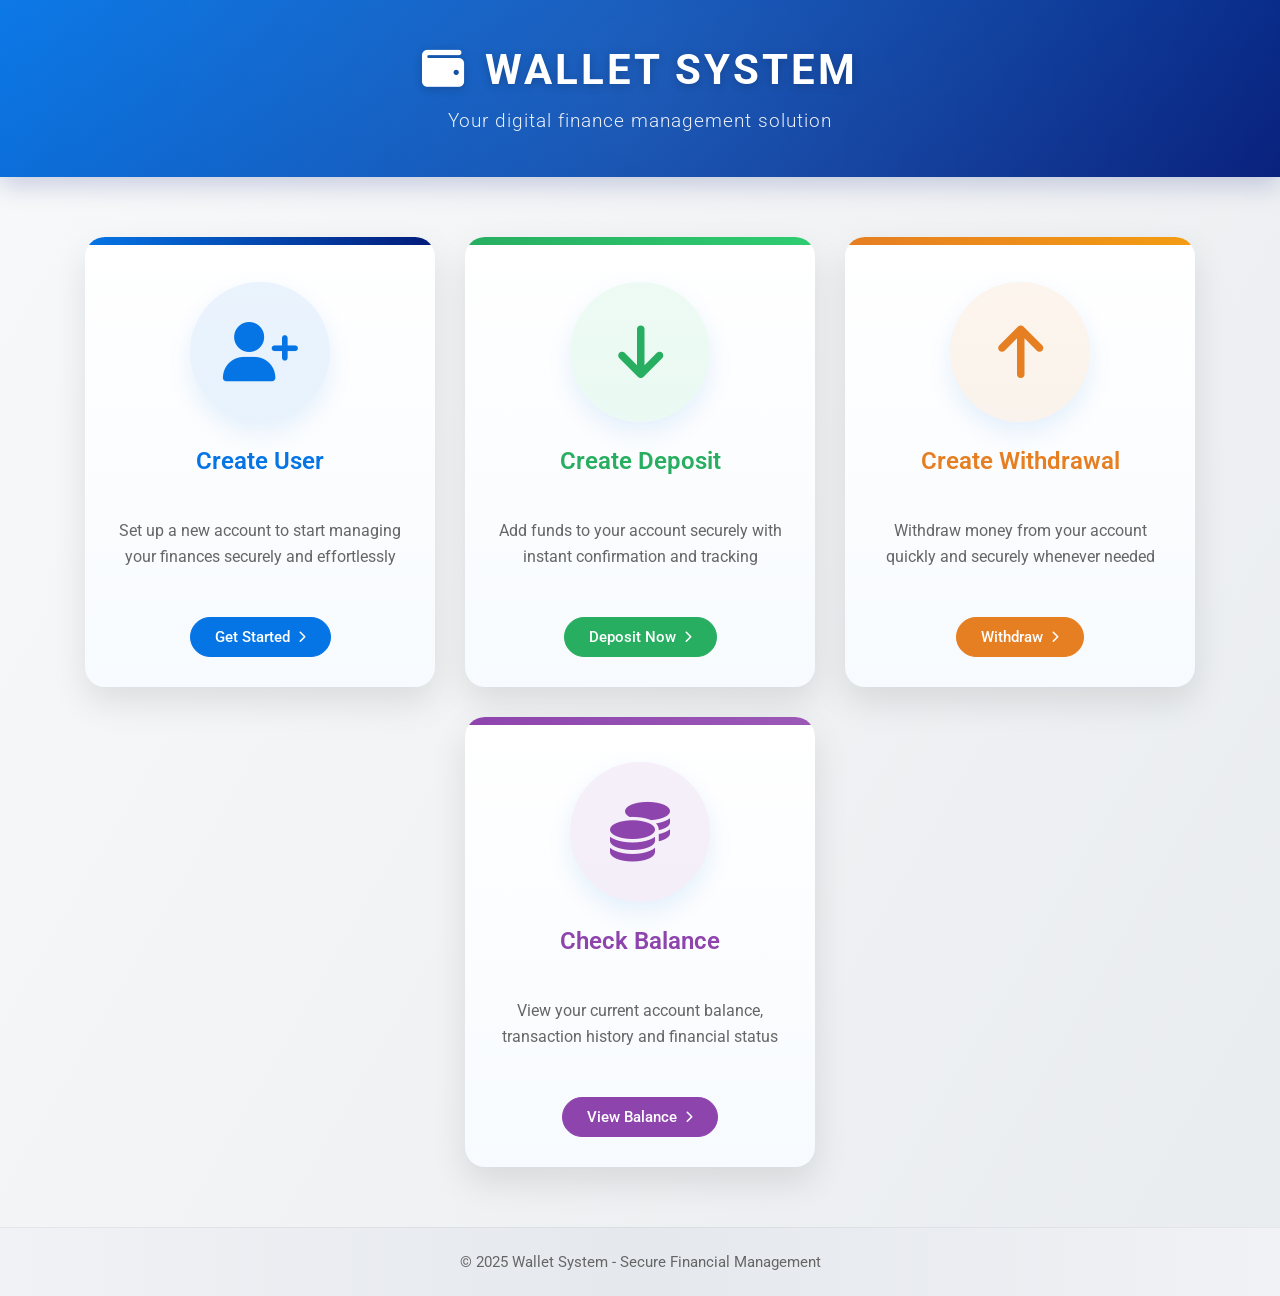
<file: frontend/index.html>
<!DOCTYPE html>
<html lang="en">
<head>
  <meta charset="UTF-8">
  <title>Wallet System</title>
  <link rel="preconnect" href="https://fonts.googleapis.com">
  <link rel="preconnect" href="https://fonts.gstatic.com" crossorigin>
  <link href="https://fonts.googleapis.com/css2?family=Roboto:wght@300;400;500;700&display=swap" rel="stylesheet">
  <link rel="stylesheet" href="https://cdnjs.cloudflare.com/ajax/libs/font-awesome/6.4.0/css/all.min.css">
  <link rel="stylesheet" href="css/common.css">
  <link rel="stylesheet" href="css/index.css">
</head>
<body>
  <header>
    <div class="logo-container">
      <div class="logo-icon"><i class="fas fa-wallet"></i></div>
      <div class="logo-text">WALLET SYSTEM</div>
    </div>
    <div class="subtitle">Your digital finance management solution</div>
  </header>

  <div class="container">
    <div class="card" onclick="location.href='create-user.html'">
      <div class="card-icon-wrapper">
        <div class="card-icon"><i class="fas fa-user-plus"></i></div>
      </div>
      <h3>Create User</h3>
      <p>Set up a new account to start managing your finances securely and effortlessly</p>
      <div class="card-button" onclick="location.href='create-user.html'">Get Started <i class="fas fa-chevron-right"></i></div>
    </div>

    <div class="card" onclick="location.href='deposit.html'">
      <div class="card-icon-wrapper">
        <div class="card-icon"><i class="fas fa-arrow-down"></i></div>
      </div>
      <h3>Create Deposit</h3>
      <p>Add funds to your account securely with instant confirmation and tracking</p>
      <div class="card-button" onclick="location.href='deposit.html'">Deposit Now <i class="fas fa-chevron-right"></i></div>
    </div>

    <div class="card" onclick="location.href='withdraw.html'">
      <div class="card-icon-wrapper">
        <div class="card-icon"><i class="fas fa-arrow-up"></i></div>
      </div>
      <h3>Create Withdrawal</h3>
      <p>Withdraw money from your account quickly and securely whenever needed</p>
      <div class="card-button" onclick="location.href='withdraw.html'">Withdraw <i class="fas fa-chevron-right"></i></div>
    </div>

    <div class="card" onclick="location.href='balance.html'">
      <div class="card-icon-wrapper">
        <div class="card-icon"><i class="fas fa-coins"></i></div>
      </div>
      <h3>Check Balance</h3>
      <p>View your current account balance, transaction history and financial status</p>
      <div class="card-button" onclick="location.href='balance.html'">View Balance <i class="fas fa-chevron-right"></i></div>
    </div>
  </div>

  <footer>
    © 2025 Wallet System - Secure Financial Management
  </footer>
</body>
</html>
</file>
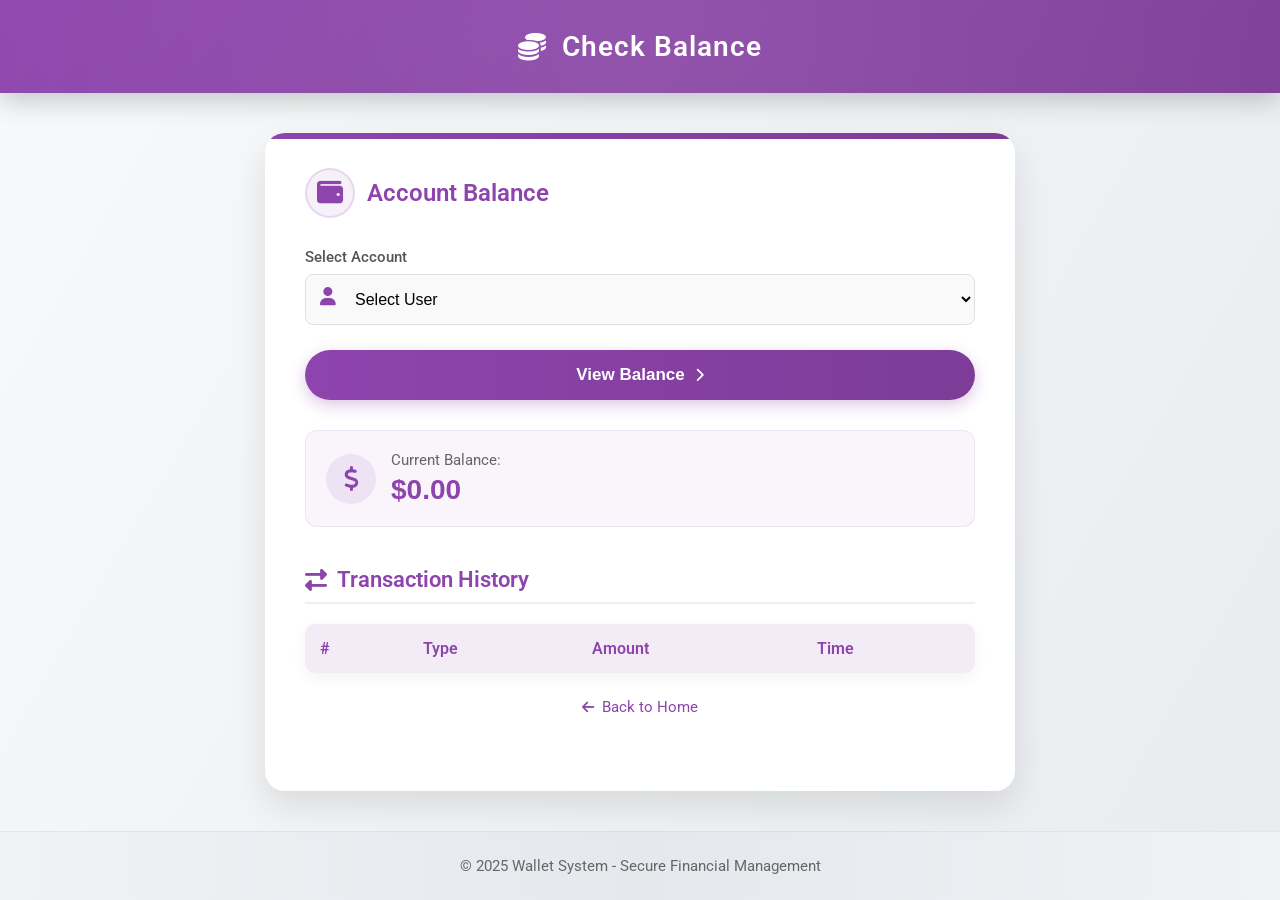
<file: frontend/balance.html>
<!DOCTYPE html>
<html lang="en">
<head>
  <meta charset="UTF-8">
  <title>Check Balance | Wallet System</title>
  <link rel="preconnect" href="https://fonts.googleapis.com">
  <link rel="preconnect" href="https://fonts.gstatic.com" crossorigin>
  <link href="https://fonts.googleapis.com/css2?family=Roboto:wght@300;400;500;700&display=swap" rel="stylesheet">
  <link rel="stylesheet" href="https://cdnjs.cloudflare.com/ajax/libs/font-awesome/6.4.0/css/all.min.css">
  <link rel="stylesheet" href="css/common.css">
  <link rel="stylesheet" href="css/balance.css">
</head>
<body>
  <header>
    <div class="header-content">
      <i class="fas fa-coins header-icon"></i>
      Check Balance
    </div>
  </header>

  <div class="form-container">
    <div class="form-title">
      <i class="fas fa-wallet"></i>
      Account Balance
    </div>
    
    <div class="input-group">
      <label for="balanceUserId">Select Account</label>
      <i class="fas fa-user"></i>
      <select id="balanceUserId">
        <option value="">Select User</option>
      </select>
    </div>
    
    <button onclick="checkUserBalance()">View Balance <i class="fas fa-chevron-right"></i></button>
    
    <div class="balance-container">
      <div class="balance-icon">
        <i class="fas fa-dollar-sign"></i>
      </div>
      <div class="balance-info">
        <div class="balance-label">Current Balance:</div>
        <input type="text" id="userBalance" readonly value="$0.00">
      </div>
    </div>
    
    <div class="transactions-section">
      <div class="section-title">
        <i class="fas fa-exchange-alt"></i>
        Transaction History
      </div>
      
      <table id="transactionsTable">
        <thead>
          <tr>
            <th>#</th>
            <th>Type</th>
            <th>Amount</th>
            <th>Time</th>
          </tr>
        </thead>
        <tbody>
          <!-- Transactions will be loaded here -->
        </tbody>
      </table>
    </div>
    
    <div class="back-link">
      <a href="index.html"><i class="fas fa-arrow-left"></i> Back to Home</a>
    </div>
  </div>

  <footer>
    © 2025 Wallet System - Secure Financial Management
  </footer>

  <script src="script.js"></script>
  <script>
    loadUsers('balanceUserId');
  </script>
</body>
</html>
</file>
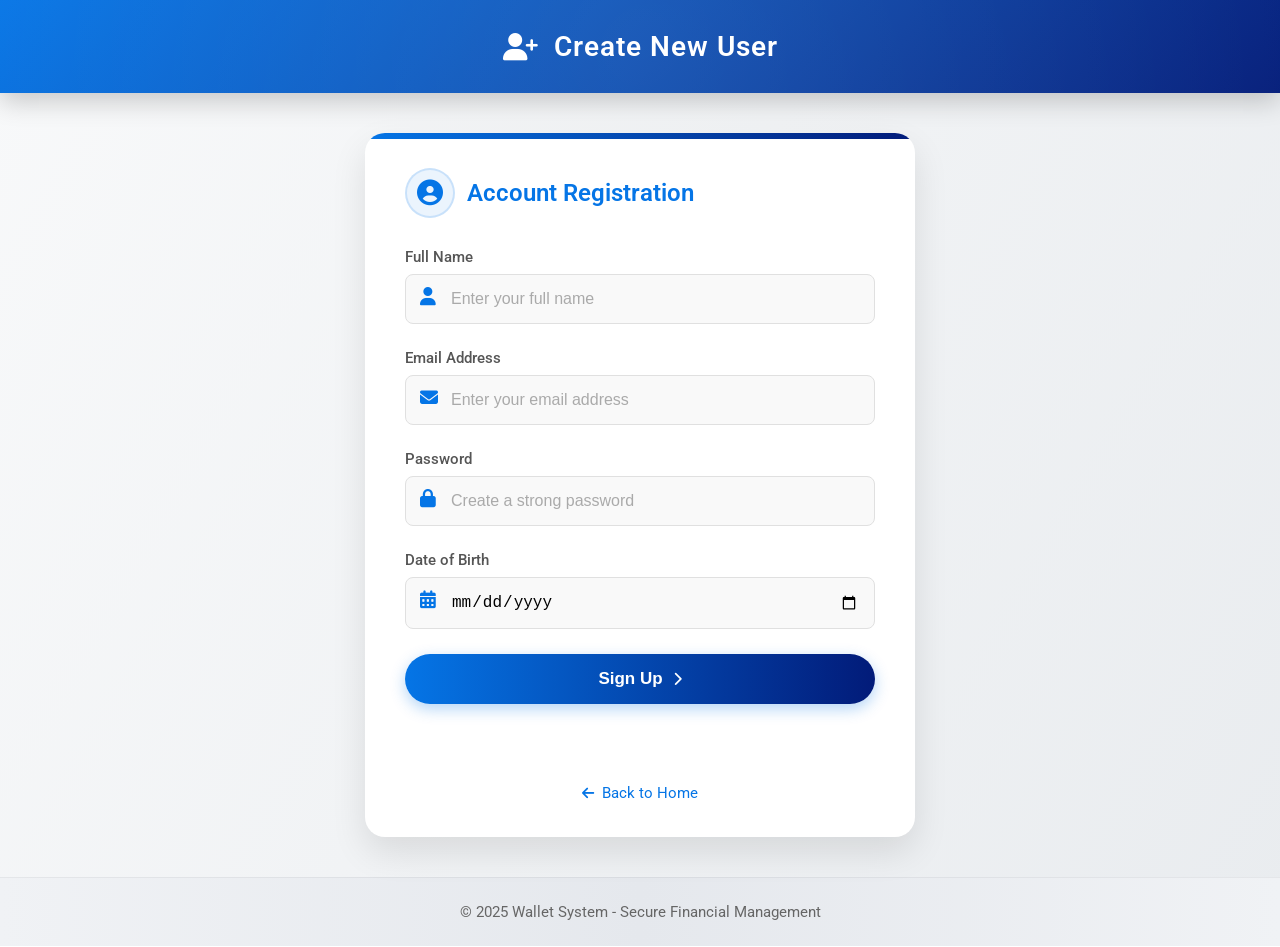
<file: frontend/create-user.html>
<!DOCTYPE html>
<html lang="en">
<head>
  <meta charset="UTF-8">
  <title>Create New User | Wallet System</title>
  <link rel="preconnect" href="https://fonts.googleapis.com">
  <link rel="preconnect" href="https://fonts.gstatic.com" crossorigin>
  <link href="https://fonts.googleapis.com/css2?family=Roboto:wght@300;400;500;700&display=swap" rel="stylesheet">
  <link rel="stylesheet" href="https://cdnjs.cloudflare.com/ajax/libs/font-awesome/6.4.0/css/all.min.css">
  
  <link rel="stylesheet" href="css/common.css">
  <link rel="stylesheet" href="css/create-user.css">
</head>
<body>
  <header>
    <div class="header-content">
      <i class="fas fa-user-plus header-icon"></i>
      Create New User
    </div>
  </header>

  <div class="form-container">
    <div class="form-title">
      <i class="fas fa-user-circle"></i>
      Account Registration
    </div>
    
    <div class="input-group">
      <label for="name">Full Name</label>
      <i class="fas fa-user"></i>
      <input type="text" id="name" placeholder="Enter your full name">
    </div>
    
    <div class="input-group">
      <label for="email">Email Address</label>
      <i class="fas fa-envelope"></i>
      <input type="email" id="email" placeholder="Enter your email address">
    </div>
    
    <div class="input-group">
      <label for="password">Password</label>
      <i class="fas fa-lock"></i>
      <input type="password" id="password" placeholder="Create a strong password">
    </div>
    
    <div class="input-group">
      <label for="dob">Date of Birth</label>
      <i class="fas fa-calendar-alt"></i>
      <input type="date" id="dob">
    </div>
    
    <button onclick="createUser()">Sign Up <i class="fas fa-chevron-right"></i></button>
    
    <div id="userResult" class="result-message"></div>
    
    <div class="back-link">
      <a href="index.html"><i class="fas fa-arrow-left"></i> Back to Home</a>
    </div>
  </div>

  <footer>
    © 2025 Wallet System - Secure Financial Management
  </footer>

  <script src="script.js"></script>
</body>
</html>
</file>
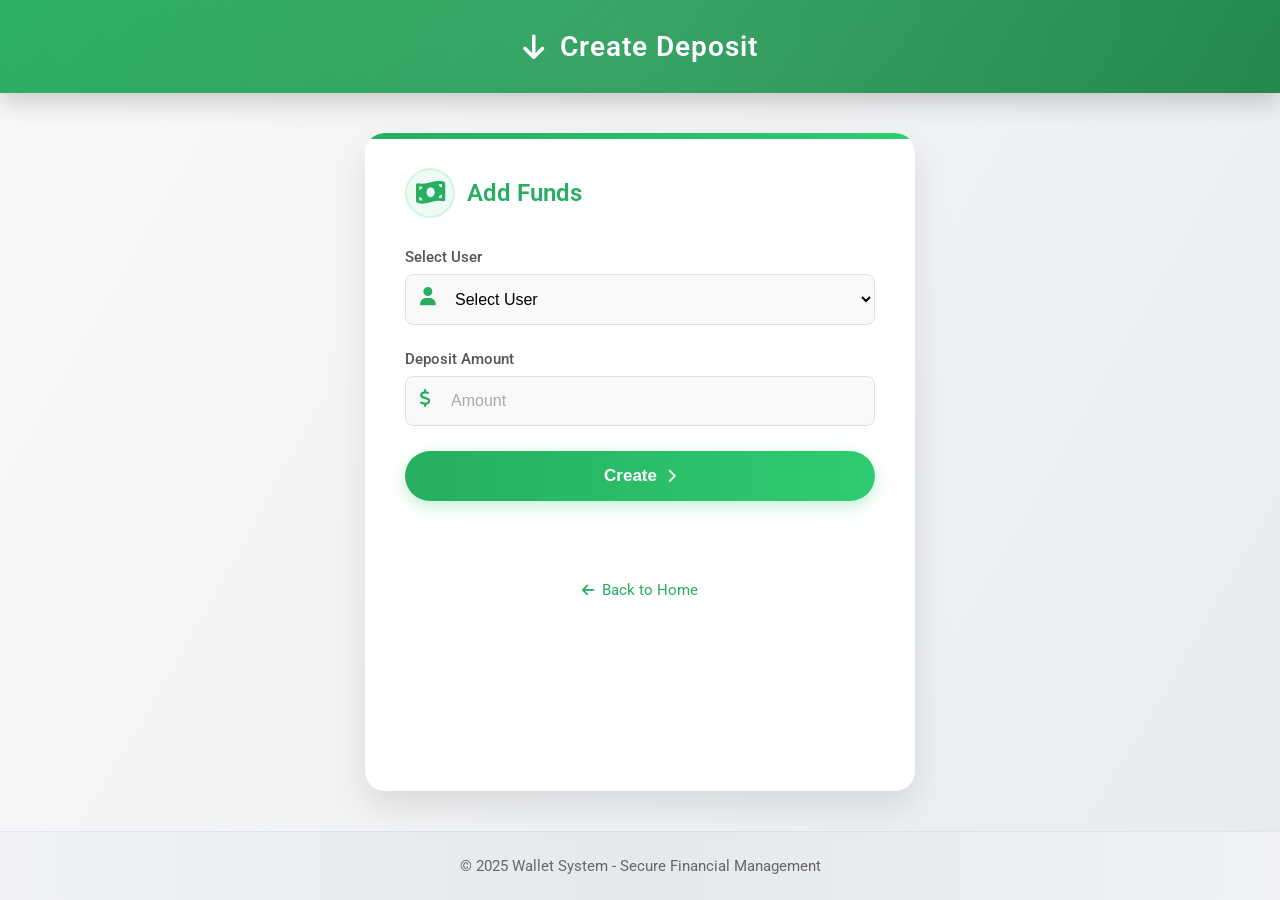
<file: frontend/deposit.html>
<!DOCTYPE html>
<html lang="en">
<head>
  <meta charset="UTF-8">
  <title>Create Deposit | Wallet System</title>
  <link rel="preconnect" href="https://fonts.googleapis.com">
  <link rel="preconnect" href="https://fonts.gstatic.com" crossorigin>
  <link href="https://fonts.googleapis.com/css2?family=Roboto:wght@300;400;500;700&display=swap" rel="stylesheet">
  <link rel="stylesheet" href="https://cdnjs.cloudflare.com/ajax/libs/font-awesome/6.4.0/css/all.min.css">
  <link rel="stylesheet" href="css/common.css">
  <link rel="stylesheet" href="css/deposit.css">
</head>
<body>
  <header>
    <div class="header-content">
      <i class="fas fa-arrow-down header-icon"></i>
      Create Deposit
    </div>
  </header>

  <div class="form-container">
    <div class="form-title">
      <i class="fas fa-money-bill-wave"></i>
      Add Funds
    </div>
    
    <div class="input-group">
      <label for="depositUserId">Select User</label>
      <i class="fas fa-user"></i>
      <select id="depositUserId">
        <option value="">Select User</option>
      </select>
    </div>
    
    <div class="input-group">
      <label for="depositAmount">Deposit Amount</label>
      <i class="fas fa-dollar-sign"></i>
      <input type="number" id="depositAmount" placeholder="Amount">
    </div>
    
    <button onclick="makeDeposit()">Create <i class="fas fa-chevron-right"></i></button>
    
    <div id="depositResult"></div>
    
    <div class="back-link">
      <a href="index.html"><i class="fas fa-arrow-left"></i> Back to Home</a>
    </div>
  </div>

  <footer>
    © 2025 Wallet System - Secure Financial Management
  </footer>

  <script src="script.js"></script>
  <script>
    loadUsers('depositUserId');
  </script>
</body>
</html>
</file>
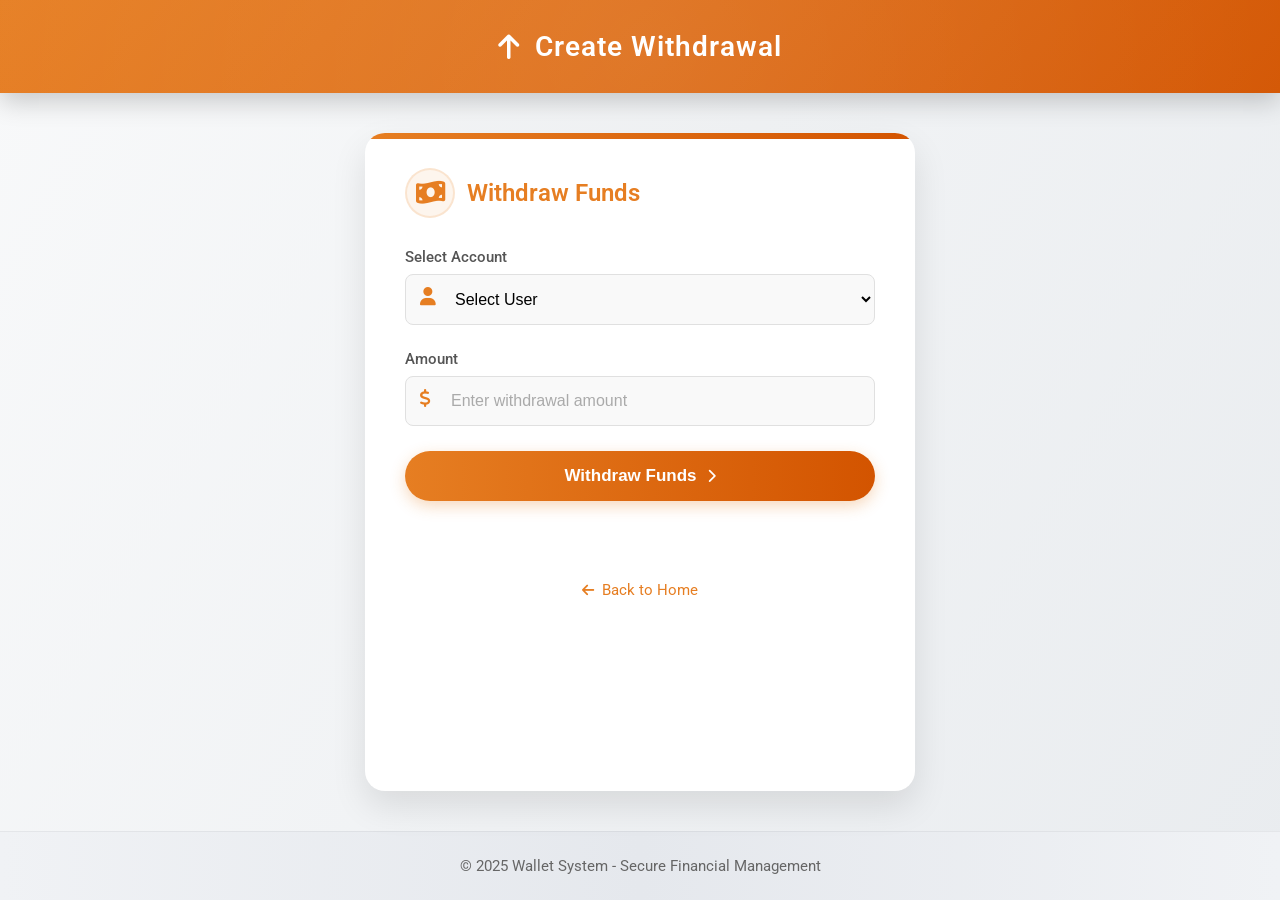
<file: frontend/withdraw.html>
<!DOCTYPE html>
<html lang="en">
<head>
  <meta charset="UTF-8">
  <title>Create Withdrawal | Wallet System</title>
  <link rel="preconnect" href="https://fonts.googleapis.com">
  <link rel="preconnect" href="https://fonts.gstatic.com" crossorigin>
  <link href="https://fonts.googleapis.com/css2?family=Roboto:wght@300;400;500;700&display=swap" rel="stylesheet">
  <link rel="stylesheet" href="https://cdnjs.cloudflare.com/ajax/libs/font-awesome/6.4.0/css/all.min.css">
  <link rel="stylesheet" href="css/common.css">
  <link rel="stylesheet" href="css/withdraw.css">
</head>
<body>
  <header>
    <div class="header-content">
      <i class="fas fa-arrow-up header-icon"></i>
      Create Withdrawal
    </div>
  </header>

  <div class="form-container">
    <div class="form-title">
      <i class="fas fa-money-bill-wave"></i>
      Withdraw Funds
    </div>
    
    <div class="input-group">
      <label for="withdrawUserId">Select Account</label>
      <i class="fas fa-user"></i>
      <select id="withdrawUserId">
        <option value="">Select User</option>
      </select>
    </div>
    
    <div class="input-group">
      <label for="withdrawAmount">Amount</label>
      <i class="fas fa-dollar-sign"></i>
      <input type="number" id="withdrawAmount" placeholder="Enter withdrawal amount">
    </div>
    
    <button onclick="makeWithdrawal()">Withdraw Funds <i class="fas fa-chevron-right"></i></button>
    
    <div id="withdrawResult"></div>
    
    <div class="back-link">
      <a href="index.html"><i class="fas fa-arrow-left"></i> Back to Home</a>
    </div>
  </div>

  <footer>
    © 2025 Wallet System - Secure Financial Management
  </footer>

  <script src="script.js"></script>
  <script>
    loadUsers('withdrawUserId');
  </script>
</body>
</html>
</file>
<file: frontend/css/common.css>
* {
    margin: 0;
    padding: 0;
    box-sizing: border-box;
  }
  
  body {
    font-family: 'Roboto', sans-serif;
    background: linear-gradient(120deg, #f8f9fa, #e9ecef);
    color: #333;
    min-height: 100vh;
    display: flex;
    flex-direction: column;
  }
  
  header {
    color: white;
    text-align: center;
    padding: 30px 20px;
    box-shadow: 0 8px 25px rgba(0,0,0,0.2);
    position: relative;
    overflow: hidden;
    font-size: 28px;
    font-weight: 600;
    letter-spacing: 1px;
  }
  
  header::before {
    content: '';
    position: absolute;
    top: -50%;
    left: -50%;
    width: 200%;
    height: 200%;
    background: radial-gradient(circle, rgba(255,255,255,0.1) 0%, rgba(255,255,255,0) 70%);
    z-index: 0;
  }
  
  .header-content {
    position: relative;
    z-index: 1;
    display: flex;
    align-items: center;
    justify-content: center;
  }
  
  .header-icon {
    margin-right: 15px;
    font-size: 28px;
  }
  
  .form-container {
    width: 100%;
    margin: 40px auto;
    padding: 35px 40px;
    background: white;
    border-radius: 20px;
    box-shadow: 0 15px 35px rgba(0,0,0,0.1);
    position: relative;
    overflow: hidden;
    flex-grow: 1;
  }
  
  .form-container::before {
    content: '';
    position: absolute;
    top: 0;
    left: 0;
    width: 100%;
    height: 6px;
  }
  
  .form-title {
    margin-bottom: 30px;
    font-size: 24px;
    font-weight: 600;
    display: flex;
    align-items: center;
  }
  
  .form-title i {
    margin-right: 12px;
    font-size: 26px;
    width: 50px;
    height: 50px;
    border-radius: 50%;
    display: flex;
    align-items: center;
    justify-content: center;
    border: 2px solid;
  }
  
  .input-group {
    margin-bottom: 25px;
    position: relative;
  }
  
  .input-group label {
    display: block;
    margin-bottom: 8px;
    font-weight: 500;
    color: #555;
    font-size: 15px;
  }
  
  .input-group i {
    position: absolute;
    top: 40px;
    left: 15px;
    font-size: 18px;
  }
  
  .form-container input,
  .form-container select {
    width: 100%;
    padding: 15px 15px 15px 45px;
    border: 1px solid #e0e0e0;
    border-radius: 8px;
    font-size: 16px;
    transition: all 0.3s ease;
    background-color: #f9f9f9;
  }
  
  .form-container input:focus,
  .form-container select:focus {
    box-shadow: 0 0 0 3px;
    outline: none;
    background-color: #fff;
  }
  
  .form-container input::placeholder,
  .form-container select::placeholder {
    color: #aaa;
  }
  
  .form-container button {
    width: 100%;
    padding: 15px;
    color: white;
    border: none;
    border-radius: 30px;
    font-size: 17px;
    font-weight: 600;
    cursor: pointer;
    transition: all 0.3s ease;
    margin-top: 10px;
    display: flex;
    align-items: center;
    justify-content: center;
  }
  
  .form-container button i {
    margin-left: 10px;
    font-size: 14px;
    transition: transform 0.3s ease;
  }
  
  .form-container button:hover {
    transform: translateY(-2px);
  }
  
  .form-container button:hover i {
    transform: translateX(3px);
  }
  
  .result-message {
    margin-top: 25px;
    padding: 15px;
    border-radius: 8px;
    font-size: 15px;
    
  }
  
  .success {
    background-color: rgba(46, 204, 113, 0.15);
    color: #27ae60;
    border: 1px solid rgba(46, 204, 113, 0.3);
    display: block !important;
  }
  
  .error {
    background-color: rgba(231, 76, 60, 0.15);
    color: #e74c3c;
    border: 1px solid rgba(231, 76, 60, 0.3);
    display: block !important;
  }
  
  .back-link {
    text-align: center;
    margin-top: 25px;
    font-size: 15px;
  }
  
  .back-link a {
    text-decoration: none;
    display: inline-flex;
    align-items: center;
    transition: all 0.3s ease;
  }
  
  .back-link a i {
    margin-right: 8px;
    font-size: 14px;
  }
  
  footer {
    text-align: center;
    padding: 25px;
    background: linear-gradient(to right, #f0f2f5, #e5e8ed, #f0f2f5);
    color: #666;
    font-size: 15px;
    border-top: 1px solid rgba(0,0,0,0.05);
    margin-top: auto;
  }
  
  /* Responsive styles */
  @media screen and (max-width: 600px) {
    .form-container {
      padding: 25px 20px;
      margin: 25px 15px;
    }
    
    header {
      padding: 25px 15px;
      font-size: 24px;
    }
    
    .header-icon {
      font-size: 24px;
    }
  }
</file>
<file: frontend/css/index.css>
header {
    background: linear-gradient(135deg, #0575E6, #021B79);
    padding: 45px 20px;
    box-shadow: 0 8px 25px rgba(2, 27, 121, 0.2);
  }
  
  .logo-container {
    display: flex;
    align-items: center;
    justify-content: center;
    margin-bottom: 15px;
    position: relative;
    z-index: 1;
  }
  
  .logo-icon {
    font-size: 42px;
    margin-right: 20px;
    text-shadow: 0 2px 10px rgba(0,0,0,0.2);
  }
  
  .logo-text {
    font-size: 42px;
    font-weight: 700;
    letter-spacing: 3px;
    text-shadow: 0 2px 10px rgba(0,0,0,0.2);
  }
  
  .subtitle {
    font-weight: 300;
    font-size: 19px;
    opacity: 0.9;
    margin-top: 8px;
    position: relative;
    z-index: 1;
  }
  
  .container {
    display: flex;
    justify-content: center;
    align-items: stretch;
    gap: 30px;
    width: 90%;
    max-width: 2000px;
    margin: 0 auto;
    padding: 60px 20px;
    flex-grow: 1;
    flex-wrap: wrap;
    position: relative;
  }
  
  .card {
    background: white;
    width: 100%;
    flex: 1;
    min-width: 280px;
    max-width: 460px;
    text-align: center;
    padding: 30px;
    border-radius: 20px;
    cursor: pointer;
    box-shadow: 0 15px 35px rgba(0,0,0,0.1);
    transition: all 0.5s ease;
    display: flex;
    flex-direction: column;
    align-items: center;
    justify-content: space-between;
    border: none;
    position: relative;
    overflow: hidden;
    z-index: 1;
    height: 450px;
  }
  
  .card::before {
    content: '';
    position: absolute;
    top: 0;
    left: 0;
    width: 100%;
    height: 8px;
  }
  
  .card:nth-child(1)::before {
    background: linear-gradient(90deg, #0575E6, #021B79);
  }
  
  .card:nth-child(2)::before {
    background: linear-gradient(90deg, #27ae60, #2ecc71);
  }
  
  .card:nth-child(3)::before {
    background: linear-gradient(90deg, #e67e22, #f39c12);
  }
  
  .card:nth-child(4)::before {
    background: linear-gradient(90deg, #8e44ad, #9b59b6);
  }
  
  .card::after {
    content: '';
    position: absolute;
    bottom: 0;
    left: 0;
    width: 100%;
    height: 100%;
    background: linear-gradient(to top, rgba(5, 117, 230, 0.03), transparent);
    z-index: -1;
  }
  
  .card:hover {
    transform: translateY(-15px);
    box-shadow: 0 25px 50px rgba(2, 27, 121, 0.25);
  }
  
  .card-icon-wrapper {
    margin-bottom: 25px;
    margin-top: 15px;
  }
  
  .card-icon {
    font-size: 60px;
    transition: all 0.5s ease;
    width: 140px;
    height: 140px;
    border-radius: 50%;
    display: flex;
    align-items: center;
    justify-content: center;
    position: relative;
    z-index: 1;
    box-shadow: 0 10px 25px rgba(5, 117, 230, 0.1);
  }
  
  .card:nth-child(1) .card-icon {
    color: #0575E6;
    background: rgba(5, 117, 230, 0.08);
    border-color: rgba(5, 117, 230, 0.15);
  }
  
  .card:nth-child(2) .card-icon {
    color: #27ae60;
    background: rgba(46, 204, 113, 0.08);
    border-color: rgba(46, 204, 113, 0.15);
  }
  
  .card:nth-child(3) .card-icon {
    color: #e67e22;
    background: rgba(230, 126, 34, 0.08);
    border-color: rgba(230, 126, 34, 0.15);
  }
  
  .card:nth-child(4) .card-icon {
    color: #8e44ad;
    background: rgba(142, 68, 173, 0.08);
    border-color: rgba(142, 68, 173, 0.15);
  }
  
  .card:hover .card-icon {
    transform: scale(1.1);
  }
  
  .card h3 {
    margin: 0 0 20px 0;
    font-weight: 600;
    font-size: 24px;
  }
  
  .card:nth-child(1) h3 {
    color: #0575E6;
  }
  
  .card:nth-child(2) h3 {
    color: #27ae60;
  }
  
  .card:nth-child(3) h3 {
    color: #e67e22;
  }
  
  .card:nth-child(4) h3 {
    color: #8e44ad;
  }
  
  .card p {
    font-size: 16px;
    color: #666;
    margin: 0;
    line-height: 1.6;
    flex-grow: 1;
    display: flex;
    align-items: center;
    justify-content: center;
  }
  
  .card-button {
    padding: 10px 24px;
    border-radius: 30px;
    margin-top: 25px;
    font-size: 15px;
    font-weight: 500;
    transition: all 0.3s ease;
    display: inline-flex;
    align-items: center;
    cursor: pointer;
    color: white;
  }
  
  .card:nth-child(1) .card-button {
    background: #0575E6;
    border: 1px solid #0575E6;
  }
  
  .card:nth-child(2) .card-button {
    background: #27ae60;
    border: 1px solid #27ae60;
  }
  
  .card:nth-child(3) .card-button {
    background: #e67e22;
    border: 1px solid #e67e22;
  }
  
  .card:nth-child(4) .card-button {
    background: #8e44ad;
    border: 1px solid #8e44ad;
  }
  
  .card:nth-child(1) .card-button:hover {
    background: #0467cc;
    border-color: #0467cc;
  }
  
  .card:nth-child(2) .card-button:hover {
    background: #219955;
    border-color: #219955;
  }
  
  .card:nth-child(3) .card-button:hover {
    background: #d35400;
    border-color: #d35400;
  }
  
  .card:nth-child(4) .card-button:hover {
    background: #7d3c98;
    border-color: #7d3c98;
  }
  
  .card-button i {
    margin-left: 8px;
    font-size: 12px;
    transition: transform 0.3s ease;
  }
  
  .card-button:hover i {
    transform: translateX(3px);
  }
  
  /* Extra large monitors */
  @media screen and (min-width: 1921px) {
    .container {
      max-width: 85%;
      padding: 80px 30px;
    }
    
    .card {
      max-width: 500px;
      height: 500px;
    }
    
    .logo-icon, .logo-text {
      font-size: 50px;
    }
    
    .subtitle {
      font-size: 22px;
    }
    
    .card-icon {
      width: 160px;
      height: 160px;
      font-size: 70px;
    }
    
    .card h3 {
      font-size: 28px;
    }
    
    .card p {
      font-size: 18px;
    }
    
    .card-button {
      padding: 12px 28px;
      font-size: 16px;
    }
  }
  
  /* Large monitors */
  @media screen and (min-width: 1601px) and (max-width: 1920px) {
    .container {
      max-width: 90%;
    }
    
    .card {
      max-width: 480px;
    }
  }
  
  /* Standard desktops */
  @media screen and (min-width: 1201px) and (max-width: 1600px) {
    .container {
      max-width: 95%;
    }
    
    .card {
      max-width: 350px;
    }
  }
  
  /* Smaller desktops */
  @media screen and (max-width: 1200px) {
    .container {
      max-width: 960px;
    }
    
    .card {
      max-width: 280px;
    }
  }
  
  @media screen and (max-width: 991px) {
    .container {
      max-width: 720px;
    }
    
    .card {
      max-width: 320px;
      min-width: 280px;
    }
  }
  
  @media screen and (max-width: 767px) {
    .container {
      max-width: 540px;
    }
    
    .card {
      max-width: 100%;
      flex: 0 0 calc(50% - 30px);
    }
  }
  
  @media screen and (max-width: 575px) {
    .card {
      flex: 0 0 100%;
      margin-bottom: 20px;
    }
    
    .logo-text {
      font-size: 32px;
    }
    
    .logo-icon {
      font-size: 32px;
    }
  }
</file>
<file: frontend/css/balance.css>
header {
    background: linear-gradient(135deg, #8e44ad, #7d3c98);
  }
  
  .form-container {
    max-width: 750px;
  }
  
  .form-container::before {
    background: linear-gradient(90deg, #8e44ad, #7d3c98);
  }
  
  .form-title {
    color: #8e44ad;
  }
  
  .form-title i {
    background: rgba(142, 68, 173, 0.08);
    color: #8e44ad;
    border-color: rgba(142, 68, 173, 0.15);
  }
  
  .input-group i {
    color: #8e44ad;
  }
  
  .form-container input:focus, 
  .form-container select:focus {
    border-color: #8e44ad;
    box-shadow: 0 0 0 3px rgba(142, 68, 173, 0.15);
  }
  
  .form-container button {
    background: linear-gradient(90deg, #8e44ad, #7d3c98);
    box-shadow: 0 5px 15px rgba(142, 68, 173, 0.3);
  }
  
  .form-container button:hover {
    background: linear-gradient(90deg, #7d3c98, #6c3483);
    box-shadow: 0 8px 20px rgba(142, 68, 173, 0.4);
  }
  
  .balance-container {
    margin-top: 30px;
    padding: 20px;
    background-color: rgba(142, 68, 173, 0.05);
    border-radius: 12px;
    display: flex;
    align-items: center;
    border: 1px solid rgba(142, 68, 173, 0.1);
  }
  
  .balance-icon {
    width: 50px;
    height: 50px;
    background: rgba(142, 68, 173, 0.1);
    border-radius: 50%;
    display: flex;
    align-items: center;
    justify-content: center;
    margin-right: 15px;
  }
  
  .balance-icon i {
    color: #8e44ad;
    font-size: 24px;
  }
  
  .balance-info {
    flex: 1;
  }
  
  .balance-label {
    font-size: 15px;
    color: #666;
    margin-bottom: 5px;
  }
  
  #userBalance {
    background: transparent;
    border: none;
    font-size: 28px;
    font-weight: 700;
    color: #8e44ad;
    padding: 0;
    width: 100%;
  }
  
  .transactions-section {
    margin-top: 40px;
  }
  
  .section-title {
    color: #8e44ad;
    font-size: 22px;
    font-weight: 600;
    margin-bottom: 20px;
    padding-bottom: 10px;
    border-bottom: 2px solid rgba(142, 68, 173, 0.1);
    display: flex;
    align-items: center;
  }
  
  .section-title i {
    margin-right: 10px;
  }
  
  #transactionsTable {
    width: 100%;
    border-collapse: collapse;
    margin-top: 15px;
    box-shadow: 0 5px 15px rgba(0, 0, 0, 0.05);
    border-radius: 10px;
    overflow: hidden;
  }
  
  #transactionsTable th {
    background-color: rgba(142, 68, 173, 0.1);
    color: #8e44ad;
    padding: 15px;
    text-align: left;
    font-weight: 600;
  }
  
  #transactionsTable td {
    padding: 15px;
    border-bottom: 1px solid #eee;
  }
  
  #transactionsTable tbody tr:hover {
    background-color: rgba(142, 68, 173, 0.03);
  }
  
  #transactionsTable tbody tr:last-child td {
    border-bottom: none;
  }
  
  .transaction-deposit {
    color: #27ae60;
    font-weight: 500;
  }
  
  .transaction-withdrawal {
    color: #e74c3c;
    font-weight: 500;
  }
  
  .back-link a {
    color: #8e44ad;
  }
  
  .back-link a:hover {
    color: #7d3c98;
  }
  
  @media screen and (max-width: 768px) {
    #transactionsTable {
      display: block;
      overflow-x: auto;
    }
  }
</file>
<file: frontend/css/create-user.css>
header {
    background: linear-gradient(135deg, #0575E6, #021B79);
  }
  
  .form-container {
    max-width: 550px;
  }
  
  .form-container::before {
    background: linear-gradient(90deg, #0575E6, #021B79);
  }
  
  .form-title {
    color: #0575E6;
  }
  
  .form-title i {
    background: rgba(5, 117, 230, 0.08);
    color: #0575E6;
    border-color: rgba(5, 117, 230, 0.15);
  }
  
  .input-group i {
    color: #0575E6;
  }
  
  .form-container input:focus {
    border-color: #0575E6;
    box-shadow: 0 0 0 3px rgba(5, 117, 230, 0.15);
  }
  
  .form-container button {
    background: linear-gradient(90deg, #0575E6, #021B79);
    box-shadow: 0 5px 15px rgba(5, 117, 230, 0.3);
  }
  
  .form-container button:hover {
    background: linear-gradient(90deg, #0467cc, #01155e);
    box-shadow: 0 8px 20px rgba(5, 117, 230, 0.4);
  }
  
  #userResult {
    margin-top: 25px;
    padding: 15px;
    border-radius: 8px;
    font-size: 15px;

  }
  
  .back-link a {
    color: #0575E6;
  }
  
  .back-link a:hover {
    color: #021B79;
  }
</file>
<file: frontend/css/deposit.css>
header {
    background: linear-gradient(135deg, #27ae60, #1e8449);
  }
  
  .form-container {
    max-width: 550px;
  }
  
  .form-container::before {
    background: linear-gradient(90deg, #27ae60, #2ecc71);
  }
  
  .form-title {
    color: #27ae60;
  }
  
  .form-title i {
    background: rgba(46, 204, 113, 0.08);
    color: #27ae60;
    border-color: rgba(46, 204, 113, 0.15);
  }
  
  .input-group i {
    color: #27ae60;
  }
  
  .form-container input:focus,
  .form-container select:focus {
    border-color: #27ae60;
    box-shadow: 0 0 0 3px rgba(46, 204, 113, 0.15);
  }
  
  .form-container button {
    background: linear-gradient(90deg, #27ae60, #2ecc71);
    box-shadow: 0 5px 15px rgba(46, 204, 113, 0.3);
  }
  
  .form-container button:hover {
    background: linear-gradient(90deg, #219955, #25a65a);
    box-shadow: 0 8px 20px rgba(46, 204, 113, 0.4);
  }
  
  #depositResult {
    margin-top: 25px;
    padding: 15px;
    border-radius: 8px;
    font-size: 15px;
    
  }
  
  .back-link a {
    color: #27ae60;
  }
  
  .back-link a:hover {
    color: #219955;
  }
</file>
<file: frontend/css/withdraw.css>
header {
    background: linear-gradient(135deg, #e67e22, #d35400);
  }
  
  .form-container {
    max-width: 550px;
  }
  
  .form-container::before {
    background: linear-gradient(90deg, #e67e22, #d35400);
  }
  
  .form-title {
    color: #e67e22;
  }
  
  .form-title i {
    background: rgba(230, 126, 34, 0.08);
    color: #e67e22;
    border-color: rgba(230, 126, 34, 0.15);
  }
  
  .input-group i {
    color: #e67e22;
  }
  
  .form-container input:focus, 
  .form-container select:focus {
    border-color: #e67e22;
    box-shadow: 0 0 0 3px rgba(230, 126, 34, 0.15);
  }
  
  .form-container button {
    background: linear-gradient(90deg, #e67e22, #d35400);
    box-shadow: 0 5px 15px rgba(230, 126, 34, 0.3);
  }
  
  .form-container button:hover {
    background: linear-gradient(90deg, #d35400, #c44900);
    box-shadow: 0 8px 20px rgba(230, 126, 34, 0.4);
  }
  
  #withdrawResult {
    margin-top: 25px;
    padding: 15px;
    border-radius: 8px;
    font-size: 15px;
   
  }
  
  .back-link a {
    color: #e67e22;
  }
  
  .back-link a:hover {
    color: #d35400;
  }
</file>
